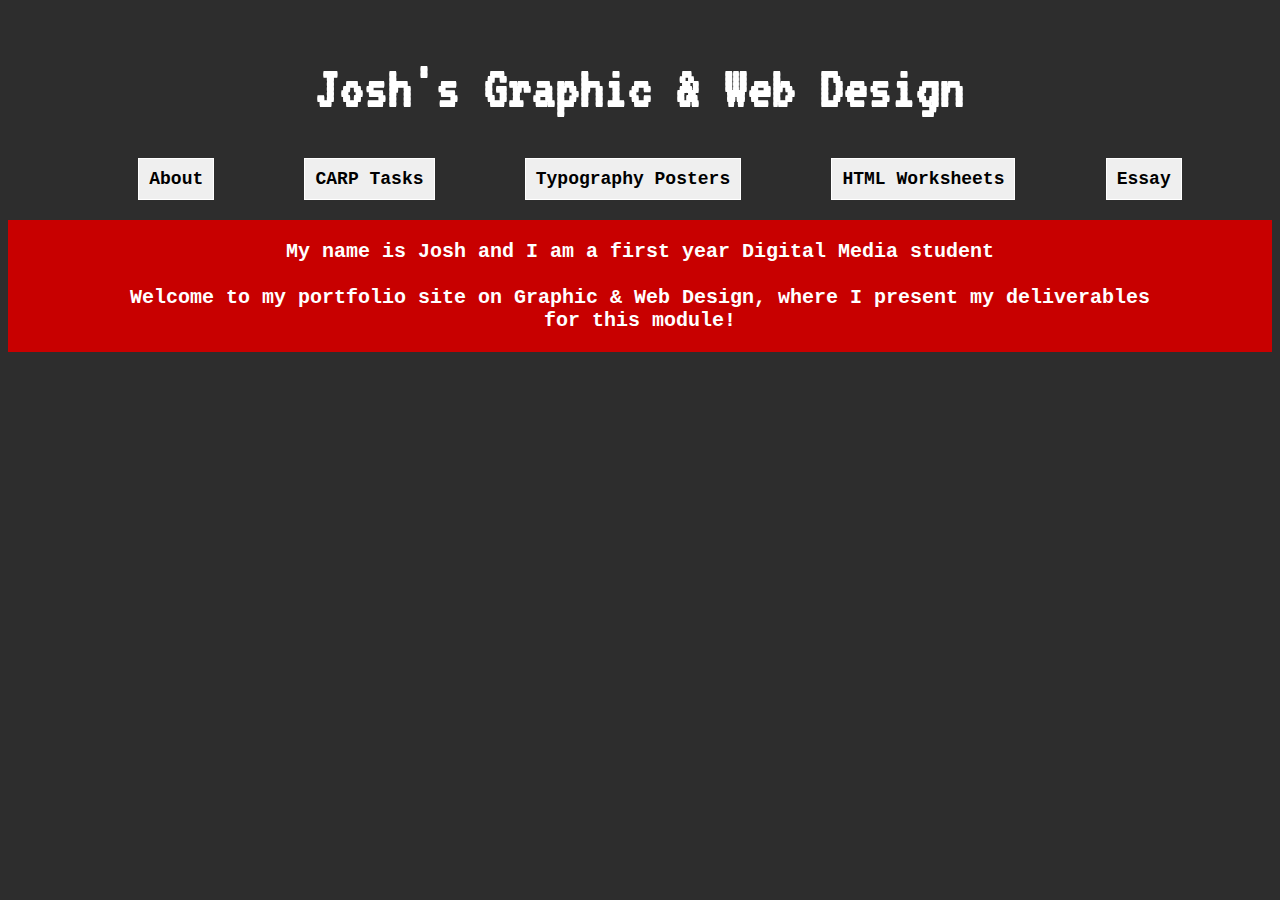
<file: index.html>
<!DOCTYPE html>
<html lang="en">

<head>
    <meta charset="UTF-8">
    <meta http-equiv="X-UA-Compatible" content="IE=edge">
    <meta name="viewport" content="width=device-width, initial-scale=1.0">

    <link rel="stylesheet" href="style.css">
    <link rel="preconnect" href="https://fonts.googleapis.com">
    <link rel="preconnect" href="https://fonts.gstatic.com" crossorigin>
    <link href="https://fonts.googleapis.com/css2?family=VT323&display=swap" rel="stylesheet"> 

    <title>Josh's Website</title>
</head>

<body>
    <header>
        <h1>Josh's Graphic & Web Design</h1>

        <ul>
            <div class="container-navigation">
                <button class="push">About</button>
                <a href="carp.html"><button class="push">CARP Tasks</button></a>
                <a href="typography.html"><button class="push">Typography Posters</button></a>
                <a href="worksheet_menu.html"><button class="push">HTML Worksheets</button></a>
                <a href="essay.html"><button class="push">Essay</button></a>
            </div>
        </ul>

        <p class= "description-p">My name is Josh and I am a first year Digital Media student<br><br>Welcome to my portfolio site on
            Graphic & Web Design, where I present my deliverables for this module!</p>

    </header>

    <main>
        <main>
            <section class="section-one">
                <div class="flexgrow-container">

                </div>
        </main>


</body>

</html>
</file>
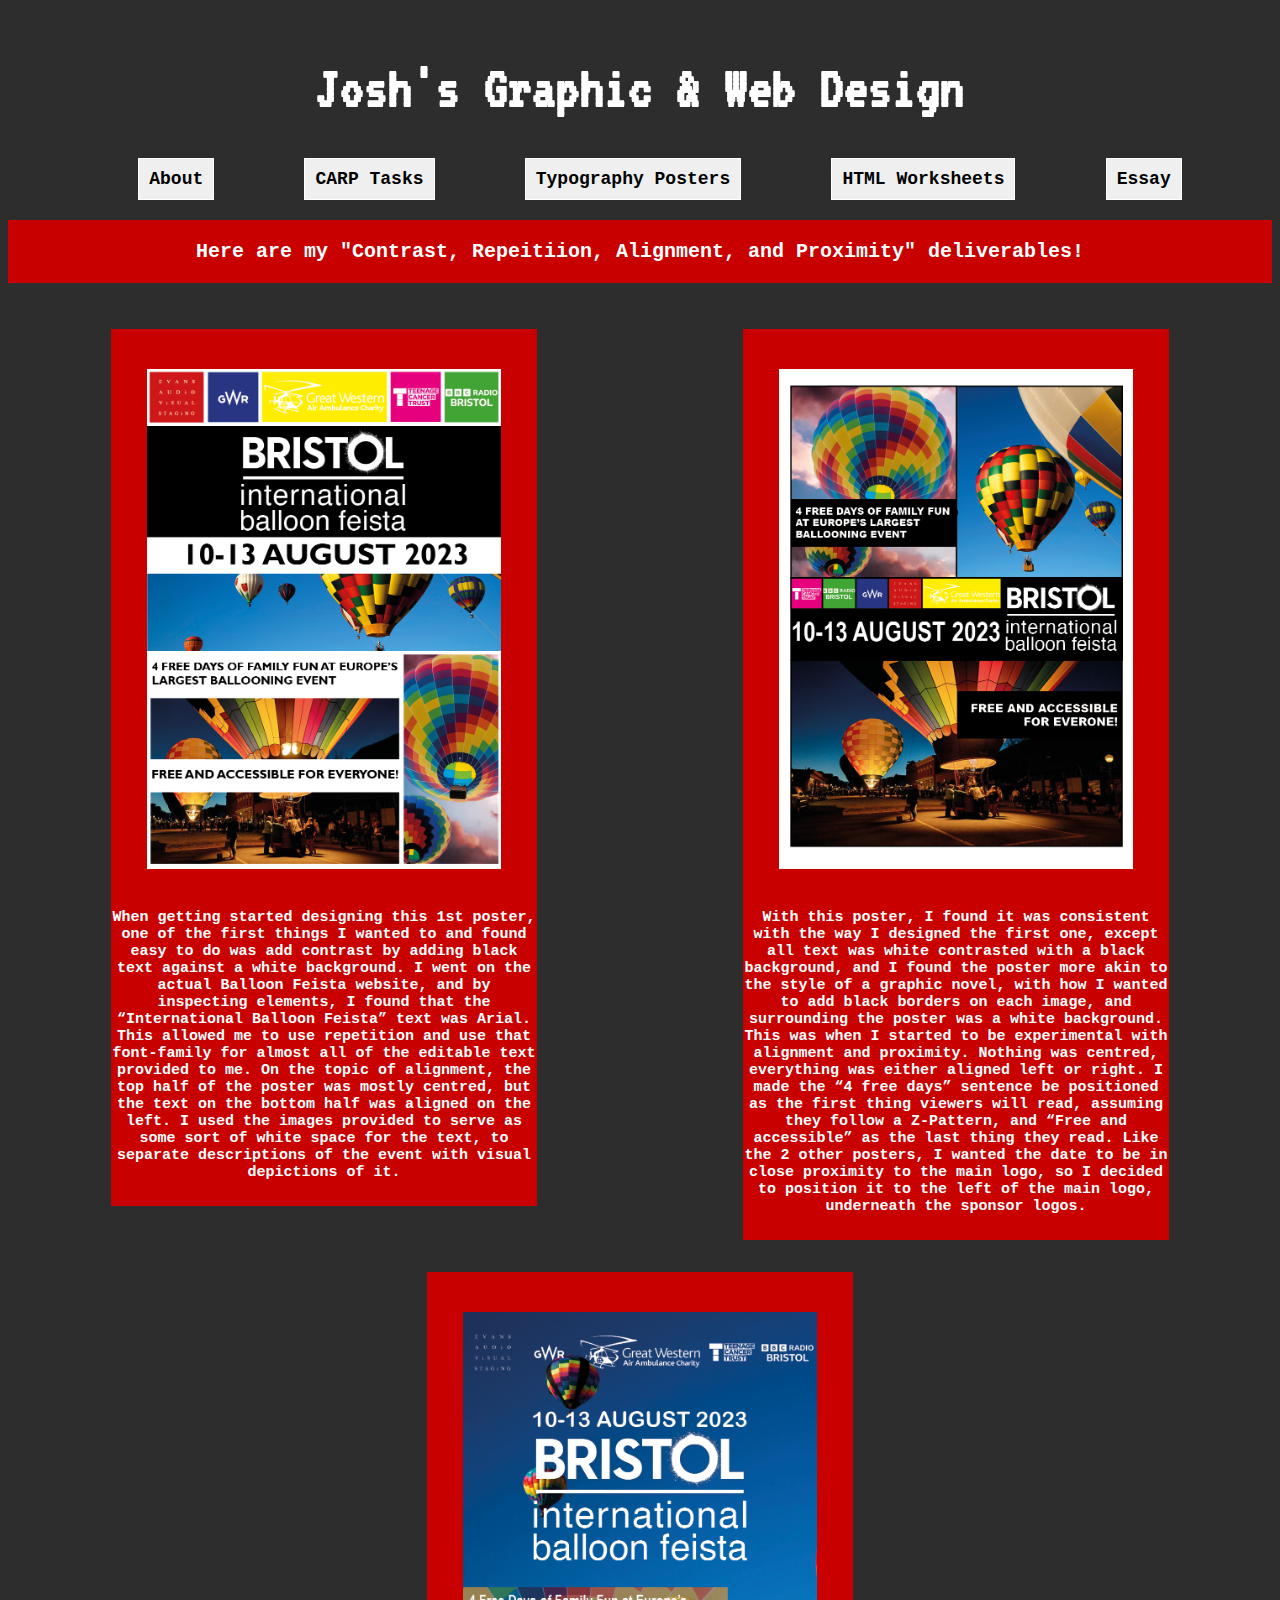
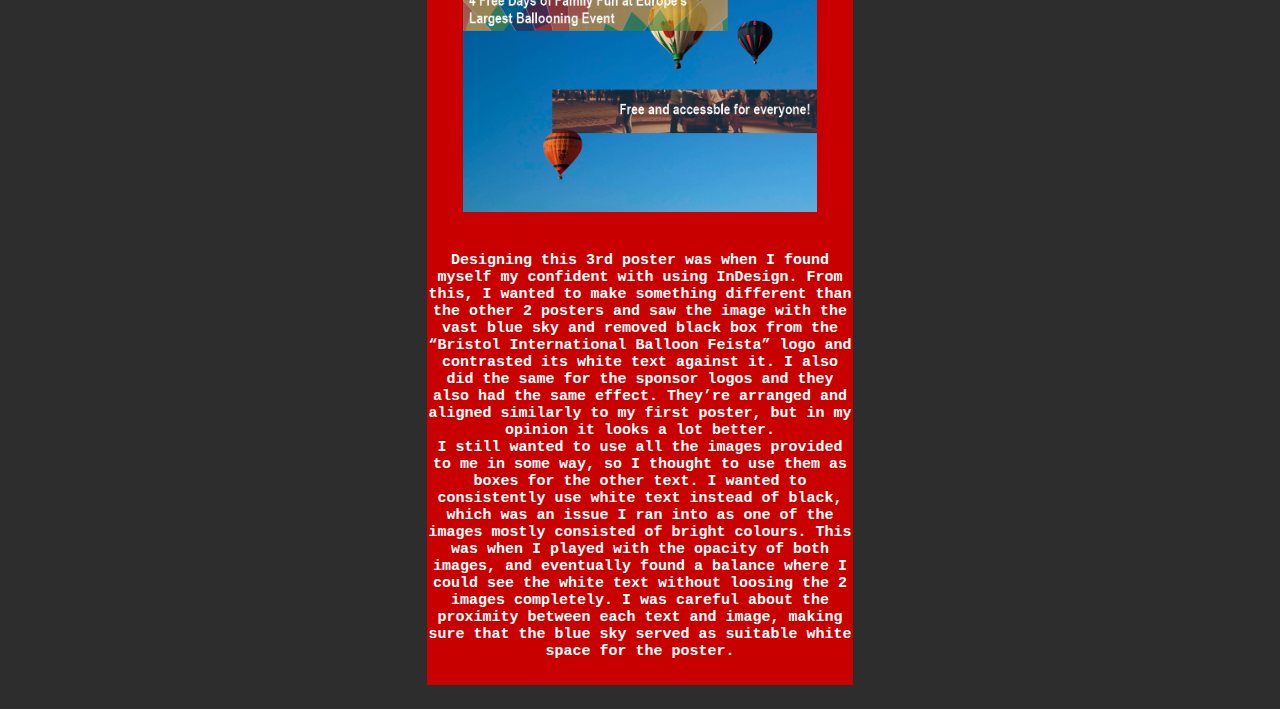
<file: carp.html>
<!DOCTYPE html>
<html lang="en">

<head>
    <meta charset="UTF-8">
    <meta http-equiv="X-UA-Compatible" content="IE=edge">
    <meta name="viewport" content="width=device-width, initial-scale=1.0">

    <link rel="stylesheet" href="style.css">
    <link rel="stylesheet" href="carpstyle.css">
    <link rel="preconnect" href="https://fonts.googleapis.com">
    <link rel="preconnect" href="https://fonts.gstatic.com" crossorigin>
    <link href="https://fonts.googleapis.com/css2?family=VT323&display=swap" rel="stylesheet">

    <title>Josh's Website</title>
</head>

<body>
    <header>
        <h1>Josh's Graphic & Web Design</h1>

        <ul>
            <div class="container-navigation">
                <a href="index.html"><button class="push">About</button></a>
                <button class="push">CARP Tasks</button>
                <a href="typography.html"><button class="push">Typography Posters</button></a>
                <a href="worksheet_menu.html"><button class="push">HTML Worksheets</button></a>
                <a href="essay.html"><button class="push">Essay</button></a>
            </div>
        </ul>

        <p class="description-p">Here are my "Contrast, Repeitiion, Alignment, and Proximity" deliverables!</p>

    </header>

    <main>
        <section class="section-one">
            <div class="flexgrow-container">

                <figure>
                    <img class="carp-images-img" src="carp_images/carp1.png">
                    <figcaption class="carp-images-paragraph">When getting started designing this 1st poster, one of the first things I wanted to and found easy to do was add contrast by adding black text against a white background. I went on the actual Balloon Feista website, and by inspecting elements, I found that the “International Balloon Feista” text was Arial. This allowed me to use repetition and use that font-family for almost all of the editable text provided to me. On the topic of alignment, the top half of the poster was mostly centred, but the text on the bottom half was aligned on the left. I used the images provided to serve as some sort of white space for the text, to separate descriptions of the event with visual depictions of it. </figcaption>
                </figure>

                <figure>
                    <img class="carp-images-img" src="carp_images/carp2.png">
                    <figcaption class="carp-images-paragraph">With this poster, I found it was consistent with the way I designed the first one, except all text was white contrasted with a black background, and I found the poster more akin to the style of a graphic novel, with how I wanted to add black borders on each image, and surrounding the poster was a white background. This was when I started to be experimental with alignment and proximity. Nothing was centred, everything was either aligned left or right. I made the “4 free days” sentence be positioned as the first thing viewers will read, assuming they follow a Z-Pattern, and “Free and accessible” as the last thing they read. Like the 2 other posters, I wanted the date to be in close proximity to the main logo, so I decided to position it to the left of the main logo, underneath the sponsor logos.
                    </figcaption>
                </figure>


                <figure> 
                    <img class="carp-images-img" src="carp_images/carp3.png">
                    <figcaption class="carp-images-paragraph">Designing this 3rd poster was when I found myself my confident with using InDesign. From this, I wanted to make something different than the other 2 posters and saw the image with the vast blue sky and removed black box from the “Bristol International Balloon Feista” logo and contrasted its white text against it. I also did the same for the sponsor logos and they also had the same effect. They’re arranged and aligned similarly to my first poster, but in my opinion it looks a lot better. <br>I still wanted to use all the images provided to me in some way, so I thought to use them as boxes for the other text. I wanted to consistently use white text instead of black, which was an issue I ran into as one of the images mostly consisted of bright colours. This was when I played with the opacity of both images, and eventually found a balance where I could see the white text without loosing the 2 images completely. I was careful about the proximity between each text and image, making sure that the blue sky served as suitable white space for the poster.</figcaption>
                </figure>



            </div>
        </section>
    </main>


</body>

</html>
</file>
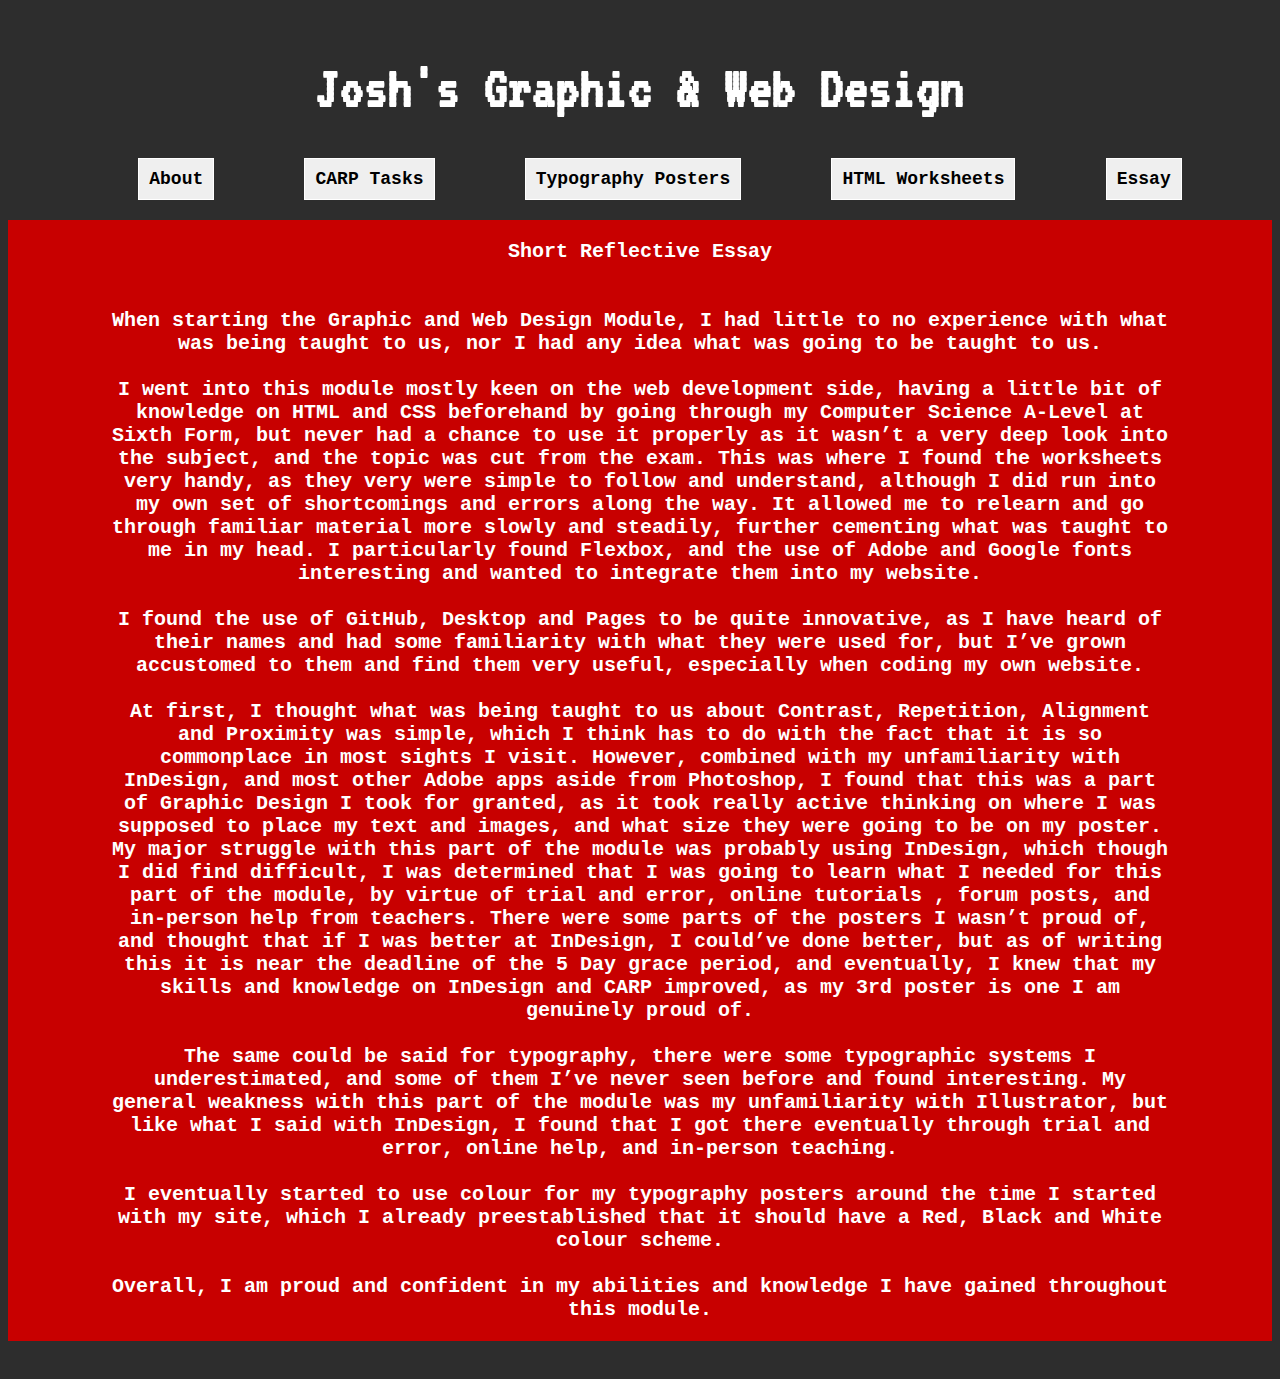
<file: essay.html>
<!DOCTYPE html>
<html lang="en">

<head>
    <meta charset="UTF-8">
    <meta http-equiv="X-UA-Compatible" content="IE=edge">
    <meta name="viewport" content="width=device-width, initial-scale=1.0">

    <link rel="stylesheet" href="style.css">
    <link rel="preconnect" href="https://fonts.googleapis.com">
    <link rel="preconnect" href="https://fonts.gstatic.com" crossorigin>
    <link href="https://fonts.googleapis.com/css2?family=VT323&display=swap" rel="stylesheet"> 

    <title>Josh's Website</title>
</head>

<body>
    <header>
        <h1>Josh's Graphic & Web Design</h1>

        <ul>
            <div class="container-navigation">
                <a href="index.html"><button class="push">About</button>
                <a href="carp.html"><button class="push">CARP Tasks</button></a>
                <a href="typography.html"><button class="push">Typography Posters</button></a>
                <a href="worksheet_menu.html"><button class="push">HTML Worksheets</button></a>
                <button class="push">Essay</button>
            </div>
        </ul>

        <p class= "description-p">Short Reflective Essay <br><br><br>When starting the Graphic and Web Design Module, I had little to no experience with what was being taught to us, nor I had any idea what was going to be taught to us. 
            <br><br>I went into this module mostly keen on the web development side, having a little bit of knowledge on HTML and CSS beforehand by going through my Computer Science A-Level at Sixth Form, but never had a chance to use it properly as it wasn’t a very deep look into the subject, and the topic was cut from the exam. This was where I found the worksheets very handy, as they very were simple to follow and understand, although I did run into my own set of shortcomings and errors along the way. It allowed me to relearn and go through familiar material more slowly and steadily, further cementing what was taught to me in my head. I particularly found Flexbox, and the use of Adobe and Google fonts interesting and wanted to integrate them into my website. 
            <br><br>I found the use of GitHub, Desktop and Pages to be quite innovative, as I have heard of their names and had some familiarity with what they were used for, but I’ve grown accustomed to them and find them very useful, especially when coding my own website.
            <br><br>At first, I thought what was being taught to us about Contrast, Repetition, Alignment and Proximity was simple, which I think has to do with the fact that it is so commonplace in most sights I visit. However, combined with my unfamiliarity with InDesign, and most other Adobe apps aside from Photoshop, I found that this was a part of Graphic Design I took for granted, as it took really active thinking on where I was supposed to place my text and images, and what size they were going to be on my poster. My major struggle with this part of the module was probably using InDesign, which though I did find difficult, I was determined that I was going to learn what I needed for this part of the module, by virtue of trial and error, online tutorials , forum posts, and in-person help from teachers. There were some parts of the posters I wasn’t proud of, and thought that if I was better at InDesign, I could’ve done better, but as of writing this it is near the deadline of the 5 Day grace period, and eventually, I knew that my skills and knowledge on InDesign and CARP improved, as my 3rd poster is one I am genuinely proud of.
            <br><br>The same could be said for typography, there were some typographic systems I underestimated, and some of them I’ve never seen before and found interesting. My general weakness with this part of the module was my unfamiliarity with Illustrator, but like what I said with InDesign, I found that I got there eventually through trial and error, online help, and in-person teaching.
            <br><br>I eventually started to use colour for my typography posters around the time I started with my site, which I already preestablished that it should have a Red, Black and White colour scheme.
            <br><br>Overall, I am proud and confident in my abilities and knowledge I have gained throughout this module.
            </p>

    </header>

    <main>
        <main>
            <section class="section-one">
                <div class="flexgrow-container">

                </div>
        </main>


</body>

</html>
</file>
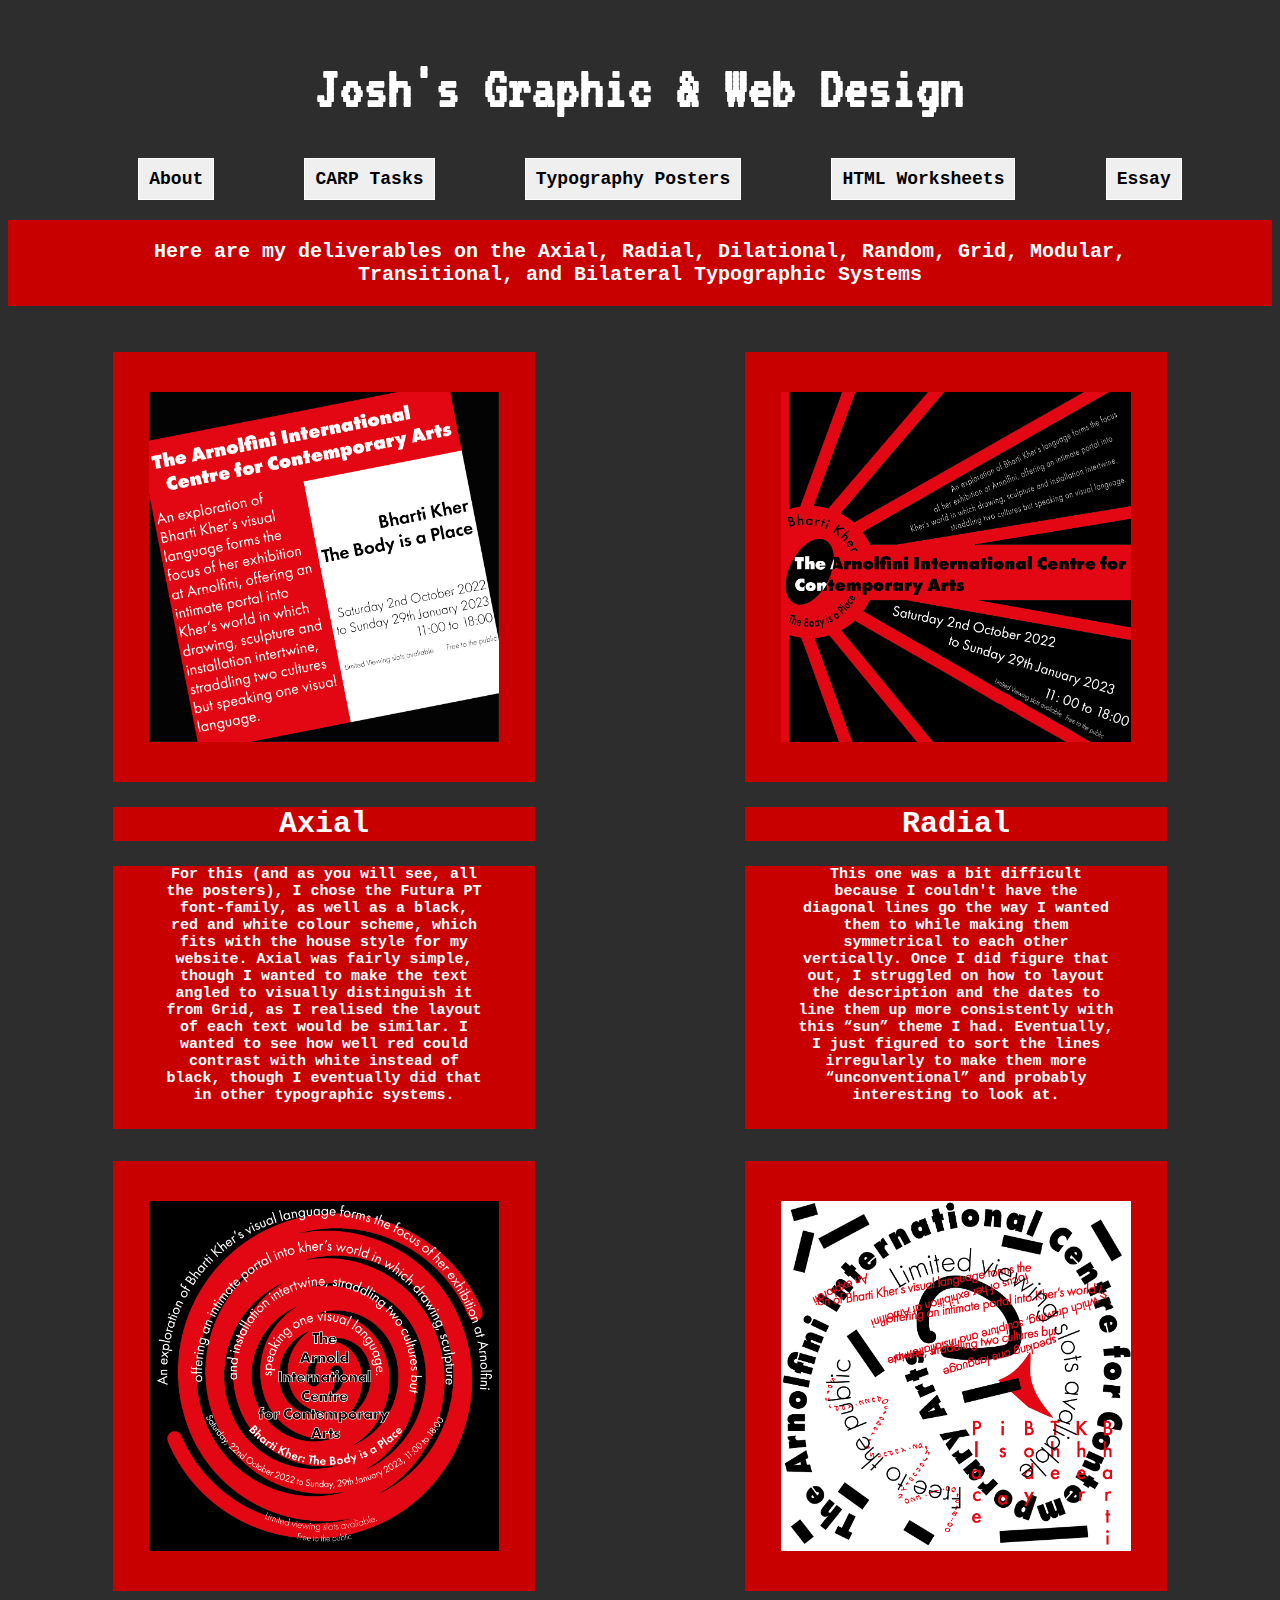
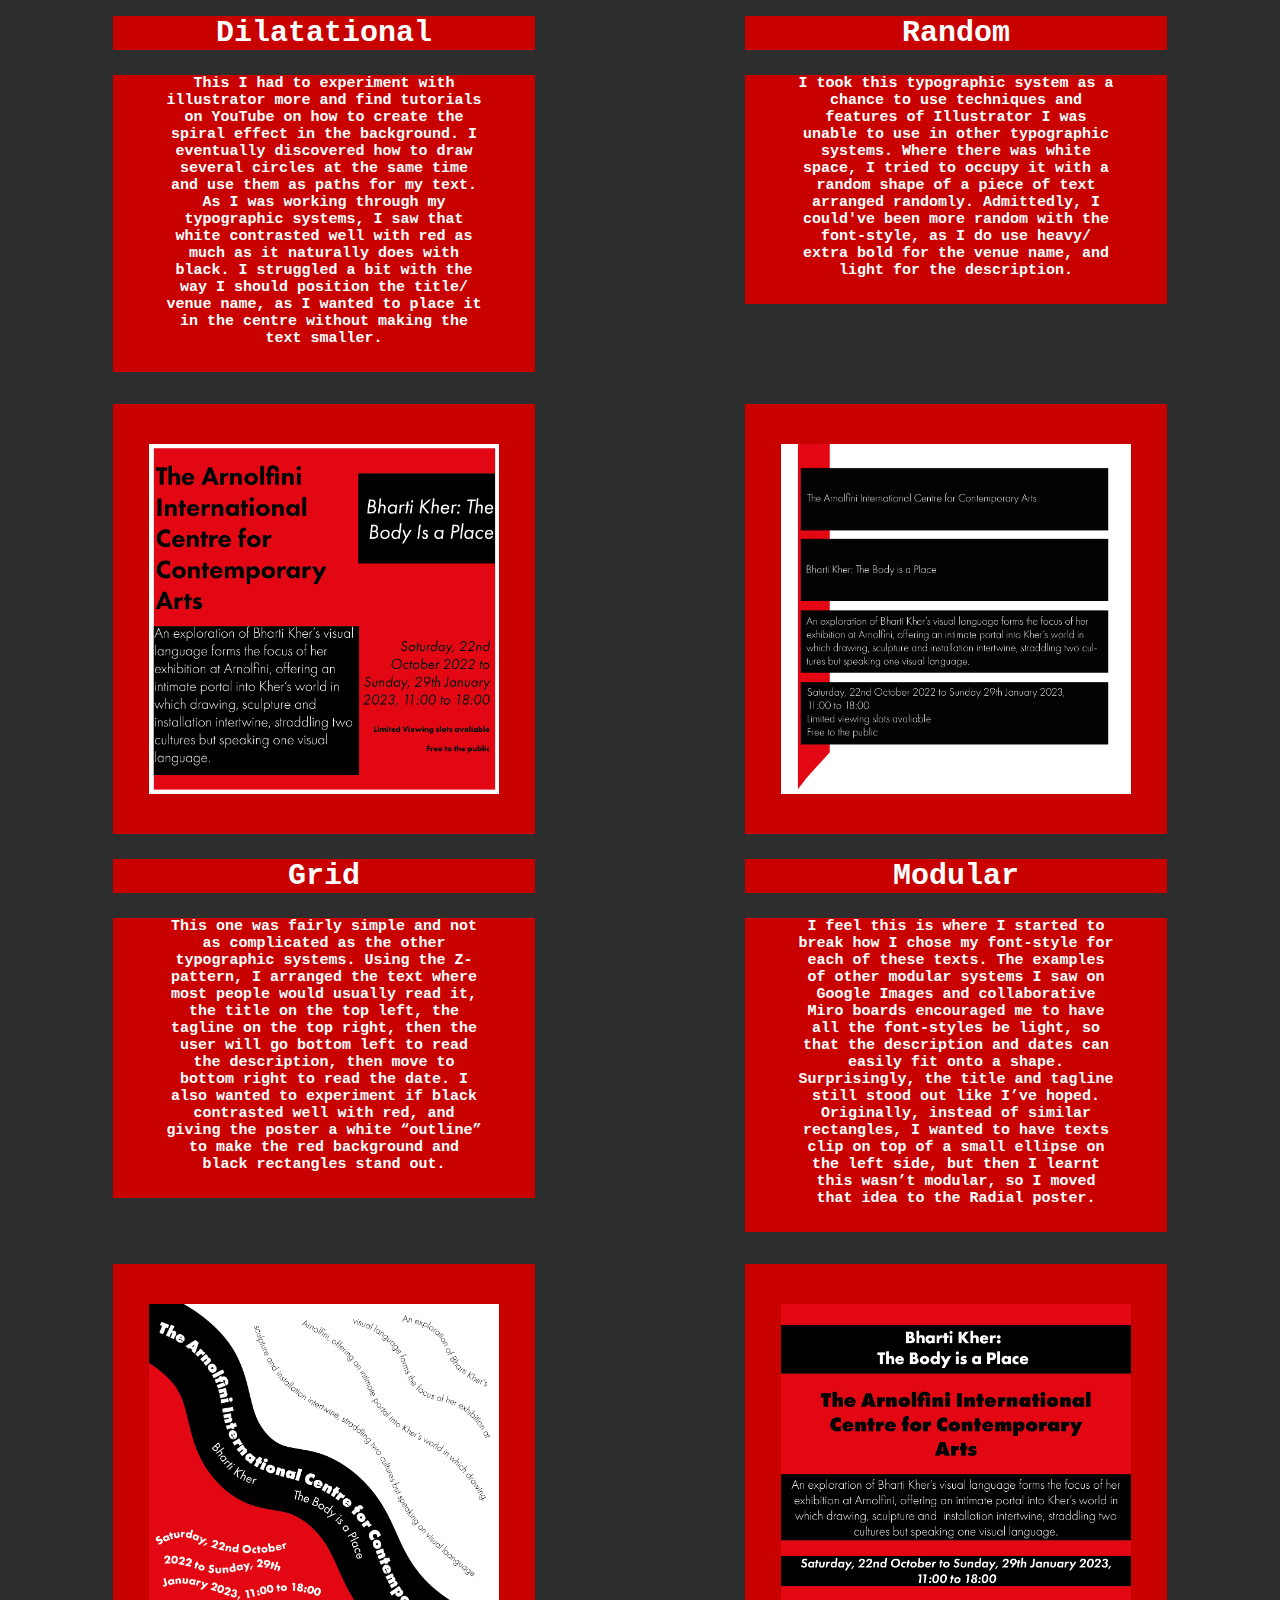
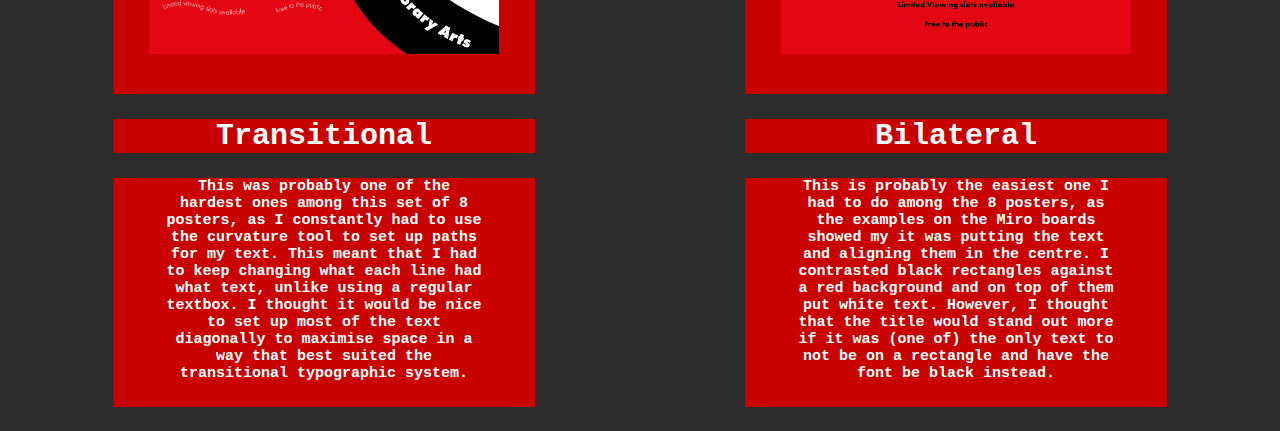
<file: typography.html>
<!DOCTYPE html>
<html lang="en">

<head>
    <meta charset="UTF-8">
    <meta http-equiv="X-UA-Compatible" content="IE=edge">
    <meta name="viewport" content="width=device-width, initial-scale=1.0">

    <link rel="stylesheet" href="style.css">
    <link rel="stylesheet" href="typostyle.css">   
    <link rel="preconnect" href="https://fonts.googleapis.com">
    <link rel="preconnect" href="https://fonts.gstatic.com" crossorigin>
    <link href="https://fonts.googleapis.com/css2?family=VT323&display=swap" rel="stylesheet"> 

    <title>Josh's Website</title>
</head>

<body>
    <header>
        <h1>Josh's Graphic & Web Design</h1>

        <ul>
            <div class="container-navigation">
                <a href="index.html"><button class="push">About</button></a>
                <a href="carp.html"><button class="push">CARP Tasks</button></a>
                <button class="push">Typography Posters</button>
                <a href="worksheet_menu.html"><button class="push">HTML Worksheets</button></a>
                <a href="essay.html"><button class="push">Essay</button></a>
            </div>
        </ul>

        <p class="description-p">Here are my deliverables on the Axial, Radial, Dilational, Random, Grid, Modular, Transitional, and Bilateral Typographic Systems</p>

    </header>

    <main>
        <section class="section-one">
            <div class="flexgrow-container">

                <figure>
                    <img class="typo-img" src="typography/typo-01.png">
                    <h2>Axial</h2>
                    <figcaption class="typo-paragraph">For this (and as you will see, all the posters), I chose the Futura PT font-family, as well as a black, red and white colour scheme, which fits with the house style for my website. Axial was fairly simple, though I wanted to make the text angled to visually distinguish it from Grid, as I realised the layout of each text would be similar. I wanted to see how well red could contrast with white instead of black, though I eventually did that in other typographic systems.</figcaption>
                </figure>

                <figure>
                    <img class="typo-img" src="typography/typo-02.png">
                    <h2>Radial</h2>
                    <figcaption class="typo-paragraph">This one was a bit difficult because I couldn't have the diagonal lines go the way I wanted them to while making them symmetrical to each other vertically. Once I did figure that out, I struggled on how to layout the description and the dates to line them up more consistently with this “sun” theme I had. Eventually, I just figured to sort the lines irregularly to make them more “unconventional” and probably interesting to look at.
                    </figcaption>
                </figure>


                <figure> 
                    <img class="typo-img" src="typography/typo-03.png">
                    <h2>Dilatational</h2>
                    <figcaption class="typo-paragraph">This I had to experiment with illustrator more and find tutorials on YouTube on how to create the spiral effect in the background. I eventually discovered how to draw several circles at the same time and use them as paths for my text. As I was working through my typographic systems, I saw that white contrasted well with red as much as it naturally does with black. I struggled a bit with the way I should position the title/ venue name, as I wanted to place it in the centre without making the text smaller.</figcaption>
                </figure>

                <figure> 
                    <img class="typo-img" src="typography/typo-04.png">
                    <h2>Random</h2>
                    <figcaption class="typo-paragraph">I took this typographic system as a chance to use techniques and features of Illustrator I was unable to use in other typographic systems. Where there was white space, I tried to occupy it with a random shape of a piece of text arranged randomly. Admittedly, I could've been more random with the font-style, as I do use heavy/ extra bold for the venue name, and light for the description.</figcaption>
                </figure>

                <figure> 
                    <img class="typo-img" src="typography/typo-05.png">
                    <h2>Grid</h2>
                    <figcaption class="typo-paragraph">This one was fairly simple and not as complicated as the other typographic systems. Using the Z-pattern, I arranged the text where most people would usually read it, the title on the top left, the tagline on the top right, then the user will go bottom left to read the description, then move to bottom right to read the date. I also wanted to experiment if black contrasted well with red, and giving the poster a white “outline” to make the red background and black rectangles stand out.</figcaption>
                </figure>

                <figure> 
                    <img class="typo-img" src="typography/typo-06.png">
                    <h2>Modular</h2>
                    <figcaption class="typo-paragraph">I feel this is where I started to break how I chose my font-style for each of these texts. The examples of other modular systems I saw on Google Images and collaborative Miro boards encouraged me to have all the font-styles be light, so that the description and dates can easily fit onto a shape. Surprisingly, the title and tagline still stood out like I’ve hoped. Originally, instead of similar rectangles, I wanted to have texts clip on top of a small ellipse on the left side, but then I learnt this wasn’t modular, so I moved that idea to the Radial poster.</figcaption>
                </figure>

                <figure> 
                    <img class="typo-img" src="typography/typo-07.png">
                    <h2>Transitional</h2>
                    <figcaption class="typo-paragraph">This was probably one of the hardest ones among this set of 8 posters, as I constantly had to use the curvature tool to set up paths for my text. This meant that I had to keep changing what each line had what text, unlike using a regular textbox. I thought it would be nice to set up most of the text diagonally to maximise space in a way that best suited the transitional typographic system.</figcaption>
                </figure>

                <figure> 
                    <img class="typo-img" src="typography/typo-08.png">
                    <h2>Bilateral</h2>
                    <figcaption class="typo-paragraph">This is probably the easiest one I had to do among the 8 posters, as the examples on the Miro boards showed my it was putting the text and aligning them in the centre. I contrasted black rectangles against a red background and on top of them put white text. However, I thought that the title would stand out more if it was (one of) the only text to not be on a rectangle and have the font be black instead.</figcaption>
                </figure>


            </div>
        </section>
    </main>


</body>

</html>
</file>
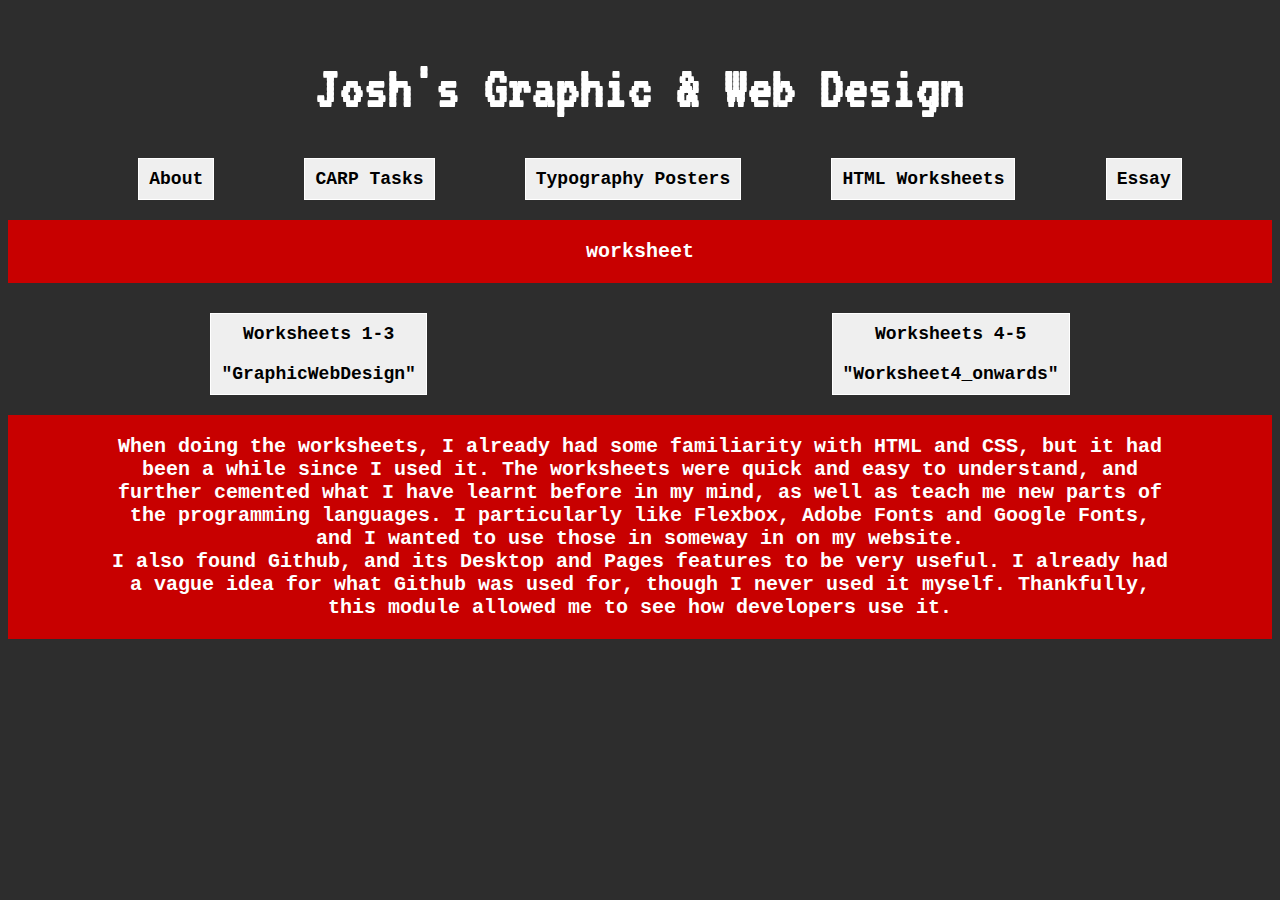
<file: worksheet_menu.html>
<!DOCTYPE html>
<html lang="en">

<head>
    <meta charset="UTF-8">
    <meta http-equiv="X-UA-Compatible" content="IE=edge">
    <meta name="viewport" content="width=device-width, initial-scale=1.0">

    <link rel="stylesheet" href="style.css">
    <link rel="preconnect" href="https://fonts.googleapis.com">
    <link rel="preconnect" href="https://fonts.gstatic.com" crossorigin>
    <link href="https://fonts.googleapis.com/css2?family=VT323&display=swap" rel="stylesheet"> 

    <title>Josh's Website</title>
</head>

<body>
    <header>
        <h1>Josh's Graphic & Web Design</h1>

        <ul>
            <div class="container-navigation">
                <a href="index.html"><button class="push">About</button></a>
                <a href="carp.html"><button class="push">CARP Tasks</button></a>
                <a href="typography.html"><button class="push">Typography Posters</button></a>
                <button class="push">HTML Worksheets</button>
                <a href="essay.html"><button class="push">Essay</button></a>
            </div>
        </ul>

        <p class= "description-p">worksheet</p>

    </header>

    <main>
        <main>
            <section class="section-one">
                <div class="flexgrow-container">
                    <a href="GraphicWebDesign/index.html" target="_blank"><button class="push">Worksheets 1-3<br><br>"GraphicWebDesign"</button></a>
                    <a href="Worksheet4_onwards/index.html" target="_blank"><button class="push">Worksheets 4-5<br><br>"Worksheet4_onwards"</button></a>
                </div>

            <p class="description-p">When doing the worksheets, I already had some familiarity with HTML and CSS, but it had been a while since I used it. The worksheets were quick and easy to understand, and further cemented what I have learnt before in my mind, as well as teach me new parts of the programming languages. I particularly like Flexbox, Adobe Fonts and Google Fonts, and I wanted to use those in someway in on my website.
            <br> I also found Github, and its Desktop and Pages features to be very useful. I already had a vague idea for what Github was used for, though I never used it myself. Thankfully, this module allowed me to see how developers use it.</p>
            
        </main>


</body>
</html>
</file>
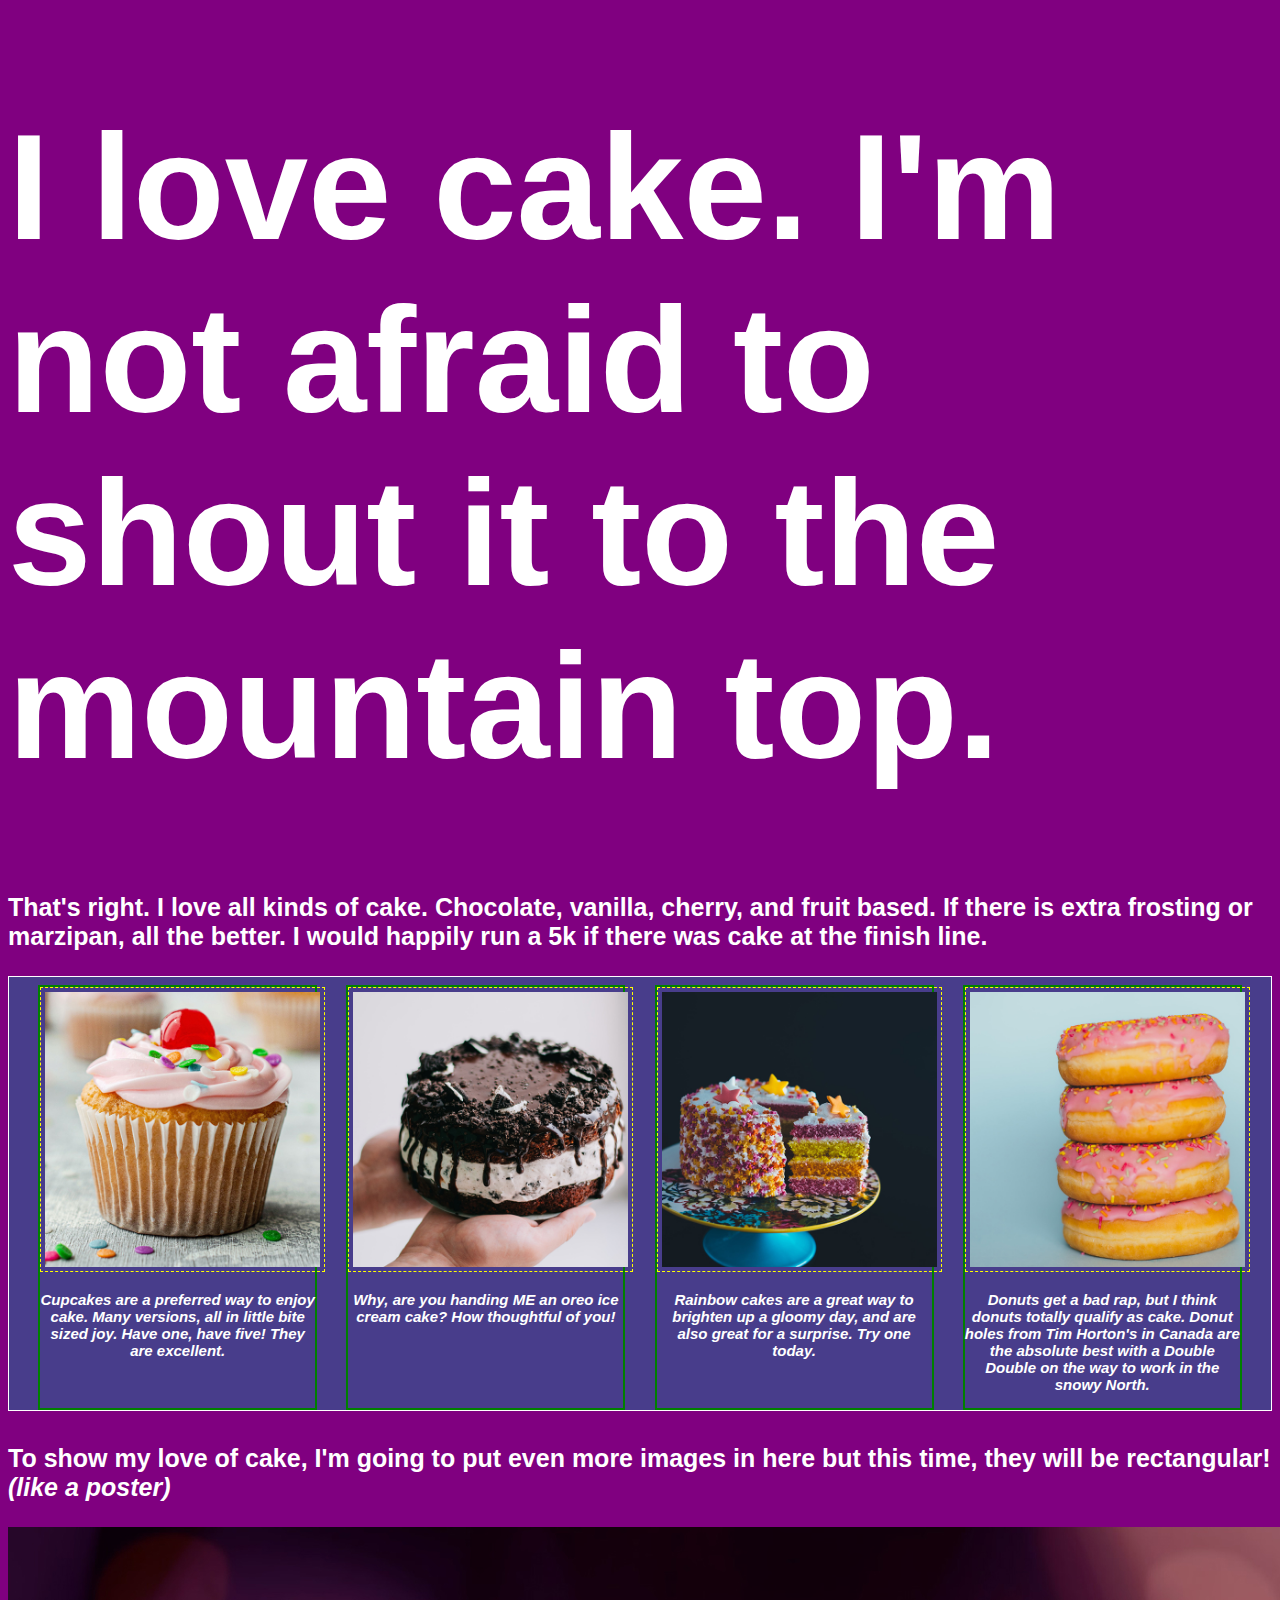
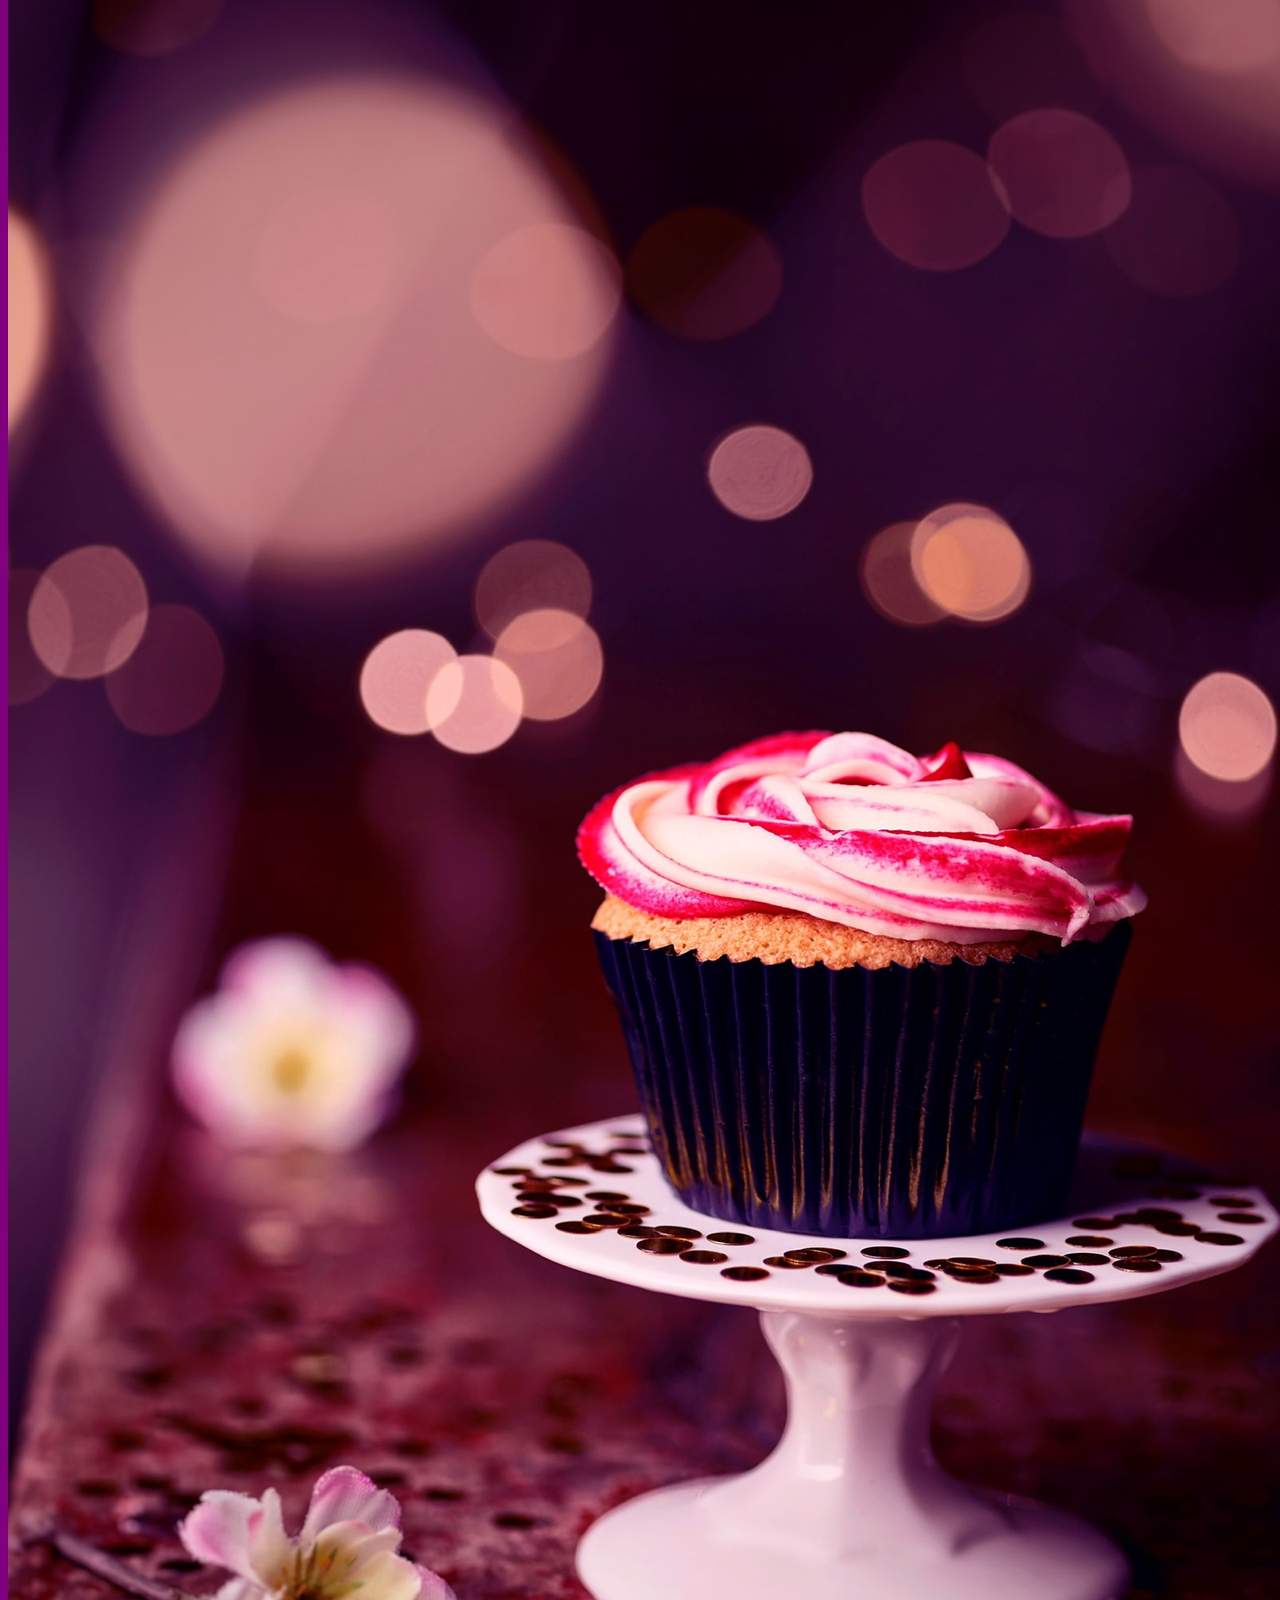
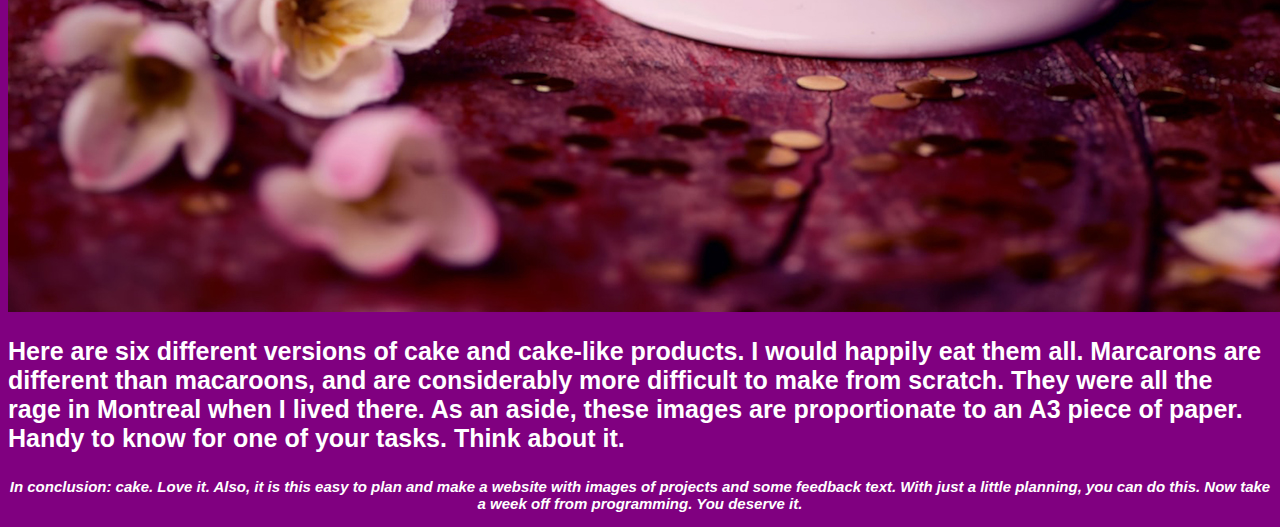
<file: GraphicWebDesign/random.html>
<!DOCTYPE html>
<html lang="en">
<head>
    <meta charset="UTF-8">
    <meta http-equiv="X-UA-Compatible" content="IE=edge">
    <meta name="viewport" content="width=device-width,initial-scale=1.0">

    <link rel='stylesheet' href='style.css'/>
    <link rel='stylesheet' href='styles2.css'/>

    <title>The Title</title>
</head>
<body>

    <!-- This is the header for the cake page -->
    <header>
        <h1>I love cake. I'm not afraid to shout it to the mountain top.</h1>

        <p class="cake-text">That's right. I love all kinds of cake. Chocolate, vanilla, cherry, and fruit based. If there is extra frosting or marzipan, all the better. I would happily run a 5k if there was cake at the finish line.</p>
    </header>




    <!-- main body about my love of cake -->

    <main>

        <!-- begin square images  -->
        <section class="section-one">
            <div class="container">

                <div class="cake-group">
                    <img class="cake-item" src="images/cake1.jpg" alt="a photo of a cupcake">

                    <p class="cake-text caption">Cupcakes are a preferred way to enjoy cake. Many versions, all in
                    little bite sized joy. Have one, have five! They are excellent.</p>

                </div>

                <div class="cake-group">

                    <img class="cake-item" src="images/cake2.jpg" alt="a photo of an oreo ice cream cake">


                    <p class="cake-text caption">Why, are you handing ME an oreo ice cream cake? How thoughtful of you!
                    </p>

                </div>

                <div class="cake-group">

                    <img class="cake-item" src="images/cake3.jpg" alt="a photo of a rainbow cake">

                    <p class="cake-text caption">Rainbow cakes are a great way to brighten up a gloomy day, and are also
                        great
                        for a surprise. Try one today. </p>

                </div>

                <div class="cake-group">
                    <img class="cake-item" src="images/cake4.jpg" alt="a photo of a donut">


                    <p class="cake-text caption">Donuts get a bad rap, but I think donuts totally qualify as cake. Donut
                        holes
                        from Tim Horton's in Canada are the absolute best with a Double Double on the way to work in the
                        snowy
                        North.</p>
                </div>
            </div>
        </section>

        <!-- Begin poster size images -->


        <section class="section-two">



            <p class="cake-text dark center">To show my love of cake, I'm going to put even more images in here but this time,
                they will be rectangular! <em>(like a poster)</em> </p>

            <div class="container">
                <img class="cake-poster-item" src="images/cakeposter1.jpg" alt="a photo of a cupcake">

                <img class="cake-poster-item" src="images/cakeposter2.jpg" alt="a photo of many cupcakes with icing that looks like flowers">

                <img class="cake-poster-item" src="images/cakeposter3.jpg" alt="a photo of a chocolate popcorn marshmallow cake">

                <img class="cake-poster-item" src="images/cakeposter4.jpg" alt="a photo of a rainbow cake not cut">

                <img class="cake-poster-item" src="images/cakeposter5.jpg" alt="a photo of a stack of fudgy brownies">

                <img class="cake-poster-item" src="images/cakeposter6.jpg" alt="a photo of a three pink marcarons">

            </div>

            <p class="cake-text dark center">Here are six different versions of cake and cake-like products. I would happily eat them all. Marcarons are different than macaroons, and are considerably more difficult to make from scratch. They were all the rage in Montreal when I lived there. As an aside, these images are proportionate to an A3 piece of paper. Handy to know for one of your tasks. Think about it.</p>
        </section>
    </main>

    <footer>
        <p class="cake-text caption disclaimer dark">In conclusion: cake. Love it. Also, it is this easy to plan and make a
            website with images of projects and some feedback text. With just a little planning, you can do this. Now
            take a week off from programming. You deserve it.</p>

    </footer>
</body>

</html>
</file>
<file: style.css>
h1 {
    font-family: 'VT323', monospace;
    font-size: 60px;
    text-align: center;
}

body {
    background-color: rgb(45, 45, 45);
}

header {
    background-color: rgb(45, 45, 45);
    color: white;
    padding: 10px 0px 10px 0px;
}


.description-p {
    font-family: 'Courier New', Courier, monospace;
    color: rgb(255, 255, 255);
    font-weight: 900;
    text-align: center;
    font-size: 20px;
    background-color: rgb(200, 0, 0);
    padding: 20px 100px;
}


.container-navigation {
    display: flex;
    flex-wrap: wrap;
    flex-direction: row;
    justify-content: space-evenly;
    flex-direction: row;
}

button {
    border: 1px solid rgb(255, 255, 255);
    font-family: 'Courier New', Courier, monospace;
    font-size: large;
    font-weight: 900;
    padding: 10px;
    transition-duration: .4s;
    flex-wrap: wrap;
}

button:hover {
    background-color: rgb(200, 0, 0);
    color: rgb(255, 255, 255);
}

button:active {
    background-color: black;
    color: rgb(200, 0, 0);
    box-shadow: 0 5px rgb(200, 0, 0);
    transform: translateY(4px);
}

.flexgrow-container {
    display: flex;
    flex-wrap: wrap;
    flex-direction: row;
    justify-content: space-around;
    flex-direction: row;

}
</file>
<file: carpstyle.css>
.carp-images-img {
    width: auto;
    height:500px;
    padding: 40px 36px;
    background-color: rgb(200, 0, 0);
    display:flex;
    flex-wrap:wrap;
    flex-direction: row;
    justify-content: space-evenly;
}

.carp-images-paragraph {
    font-family: 'Courier New', Courier, monospace;
    color: rgb(255, 255, 255);
    font-weight: 900;
    font-size: 15px;
    padding-bottom: 25px;
    background-color: rgb(200, 0, 0);
    width: 425.5px;
    word-wrap: break-word;
    text-align: center;
    justify-content: space-evenly;
}
</file>
<file: typostyle.css>
.typo-img {
    width: 350px;
    height:auto;
    padding: 40px 36px;
    background-color: rgb(200, 0, 0);
    display:flex;
    flex-wrap:wrap;
    flex-direction: row;
    justify-content: space-evenly;
}

.typo-paragraph {
    font-family: 'Courier New', Courier, monospace;
    color: rgb(255, 255, 255);
    background-color: rgb(200, 0, 0);
    font-weight: 900;
    font-size: 15px;
    padding-bottom: 25px;
    padding-left: 50px;
    padding-right: 50px;
    width: 322.5px;
    word-wrap: break-word;
    text-align: center;
    justify-content: space-evenly;
}

h2 {
    font-family: 'Courier New', Courier, monospace;
    color: rgb(255, 255, 255);
    background-color: rgb(200, 0, 0);
    font-weight: 900;
    text-align: center;
    font-size: 30px;

}
</file>
<file: GraphicWebDesign/style.css>
body{
    background-color: purple;
}

p {
    color: lightpink;
}

h1,h2,h3,h4,h5,h6 {
    color: lightyellow;
    font-style:italic;
}

h1 {
    font-family: Impact, Haettenschweiler, 'Arial Narrow Bold', sans-serif;
    font-size: 150px;
    color: white;
    font-style: normal;
}

h2 {
    color: black;
}

.special {
    font-family:'Gill Sans', 'Gill Sans MT', Calibri, 'Trebuchet MS', sans-serif;
    font-weight: bold;
    font-size: 40px;
    text-align: left;
}

ul {
    list-style-type: square;
}
ol {
    list-style-type: upper-roman;
}

li {
    color: white;
    font-size: 20px;
    font-weight: bold;
}

.fave {
    color: orangered;
}

.pizza {
    width: 50%;
}

a {
    color: white;
}

/* cake Page*/

.cake-text{
    font-family: Verdana, Geneva, Tahoma, sans-serif;
    text-align: left;
    color: white;
    font-size: 25px;
    font-weight: bold;
}

.cake-item{

    border: 1px dashed yellow;
    width: 275px;
    height: 275px;
    padding: 4px;
}

.cake-group {
    border: 2px solid green;
    width: 275px;
}


.section-one {
    border: 1px solid white;
    background-color: darkslateblue;
}

.caption {
    font-size: 15px;
    font-style: italic;
    text-align: center;
}

.container{
    display: flex;
    justify-content: space-evenly;
    flex-wrap: center;
}

.caption {
    font-size: 15px;
    font-style: italic;
    text-align: center;
}

.flex-container {
    display: flex;
    justify-content: space-evenly;
    flex-wrap: center;
}

.flex-container > div{
    background-color: brown;
    margin: 10px;
    padding: 20px;
    font-size: 15px;
}
</file>
<file: GraphicWebDesign/styles2.css>
/* Un-comment by deleting the star and slash on the beginning and end of every style. Try different styles, look up what you can do and change, or the options VSC gives you*/
/* ======================================== */


/* ====poster section====*/


/* below styles all sections */

 

section { 
    padding: 8px 0px 0px 0px;
} 



/* below styles only "section 2" */



/* .section-two {
    padding: 6px 2px 2px 8px;
    background-color: deepskyblue;
}  */



/* designating a % for width for an image allows a rescale when web brower moves */

 /* .cake-poster-item {
    border: 1px solid yellow; 
    display: flex; 
    flex-wrap: wrap;
    width: 40%;   
    padding: 10px; 
 } */

 
 /* .dark {
    color: #333333;
}  */

 
/* .center {
    text-align: center;
}  */



/*====footer styles====*/


 /* footer {
    
    background-color: white;
    
}  */

 /* .disclaimer {   
    padding: 5px;
    text-align: center;
}  */
</file>
